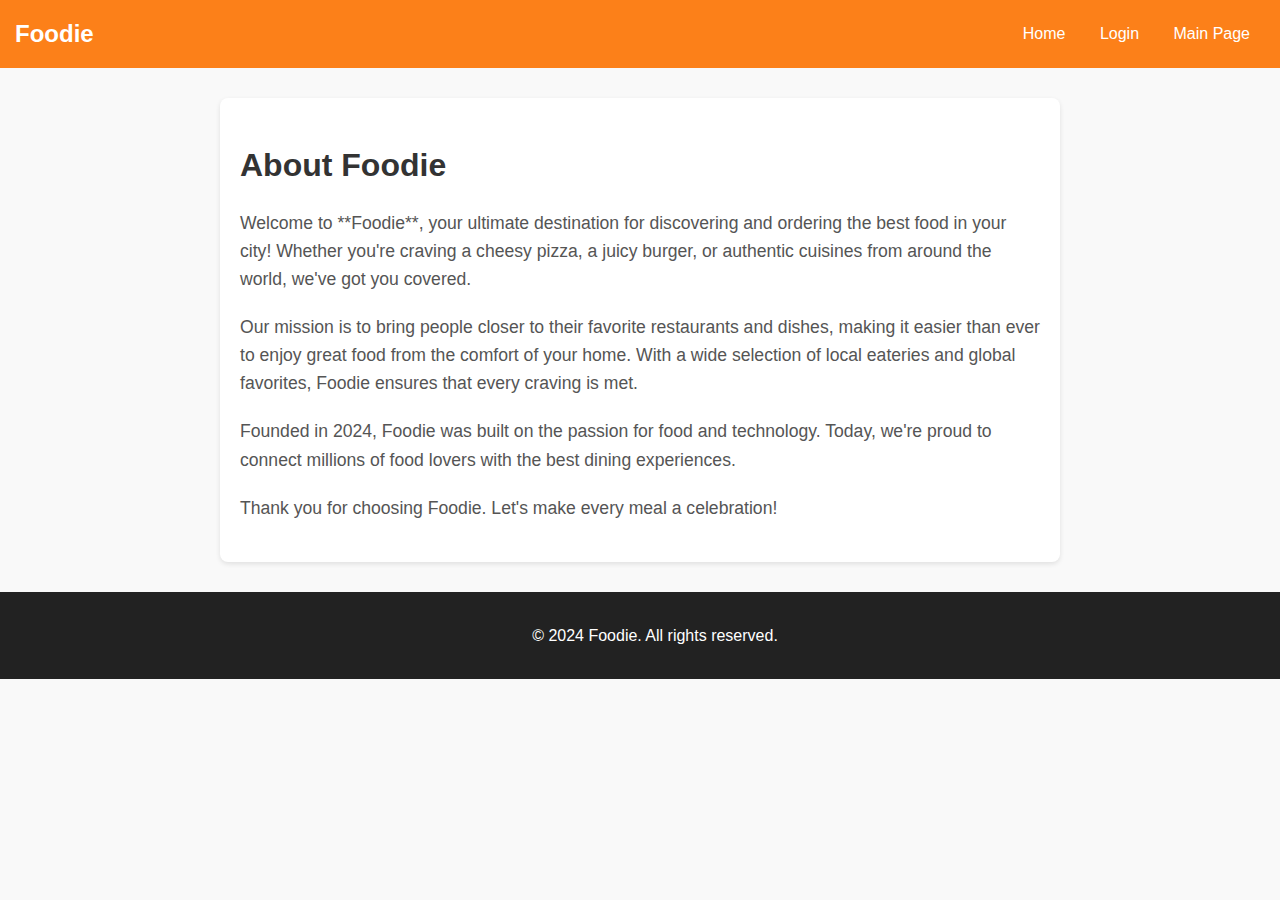
<file: about.html>
<!DOCTYPE html>
<html lang="en">
<head>
    <meta charset="UTF-8">
    <meta name="viewport" content="width=device-width, initial-scale=1.0">
    <title>About Us</title>
    <style>
        body {
            margin: 0;
            font-family: Arial, sans-serif;
            line-height: 1.6;
            background-color: #f9f9f9;
        }
        header {
            background-color: #fc8019;
            color: white;
            padding: 15px;
            display: flex;
            justify-content: space-between;
            align-items: center;
        }
        header .logo {
            font-size: 1.5em;
            font-weight: bold;
        }
        header nav a {
            color: white;
            text-decoration: none;
            margin: 0 15px;
            font-size: 1em;
        }
        .about-container {
            max-width: 800px;
            margin: 30px auto;
            background: white;
            padding: 20px;
            border-radius: 8px;
            box-shadow: 0 2px 5px rgba(0, 0, 0, 0.1);
        }
        .about-container h1 {
            font-size: 2em;
            color: #333;
            margin-bottom: 15px;
        }
        .about-container p {
            font-size: 1.1em;
            color: #555;
            margin-bottom: 20px;
        }
        footer {
            background-color: #222;
            color: white;
            text-align: center;
            padding: 15px;
            position: relative;
            bottom: 0;
            width: 100%;
        }
        footer a {
            color: #fc8019;
            text-decoration: none;
        }
    </style>
</head>
<body>
    <!-- Header -->
    <header>
        <div class="logo">Foodie</div>
        <nav>
            <a href="home.html">Home</a>
            <a href="login.html">Login</a>
            <a href="foodie.html">Main Page</a>
            
        </nav>
    </header>

    <!-- About Section -->
    <div class="about-container">
        <h1>About Foodie</h1>
        <p>
            Welcome to **Foodie**, your ultimate destination for discovering and ordering the best food in your city!
            Whether you're craving a cheesy pizza, a juicy burger, or authentic cuisines from around the world, we've got you covered.
        </p>
        <p>
            Our mission is to bring people closer to their favorite restaurants and dishes, making it easier than ever to enjoy great food
            from the comfort of your home. With a wide selection of local eateries and global favorites, Foodie ensures that every craving is met.
        </p>
        <p>
            Founded in 2024, Foodie was built on the passion for food and technology. Today, we're proud to connect millions of food lovers with the best dining experiences.
        </p>
        <p>
            Thank you for choosing Foodie. Let's make every meal a celebration!
        </p>
    </div>

    <!-- Footer -->
    <footer>
        <p>&copy; 2024 Foodie. All rights reserved.</p>
    </footer>
</body>
</html>
</file>
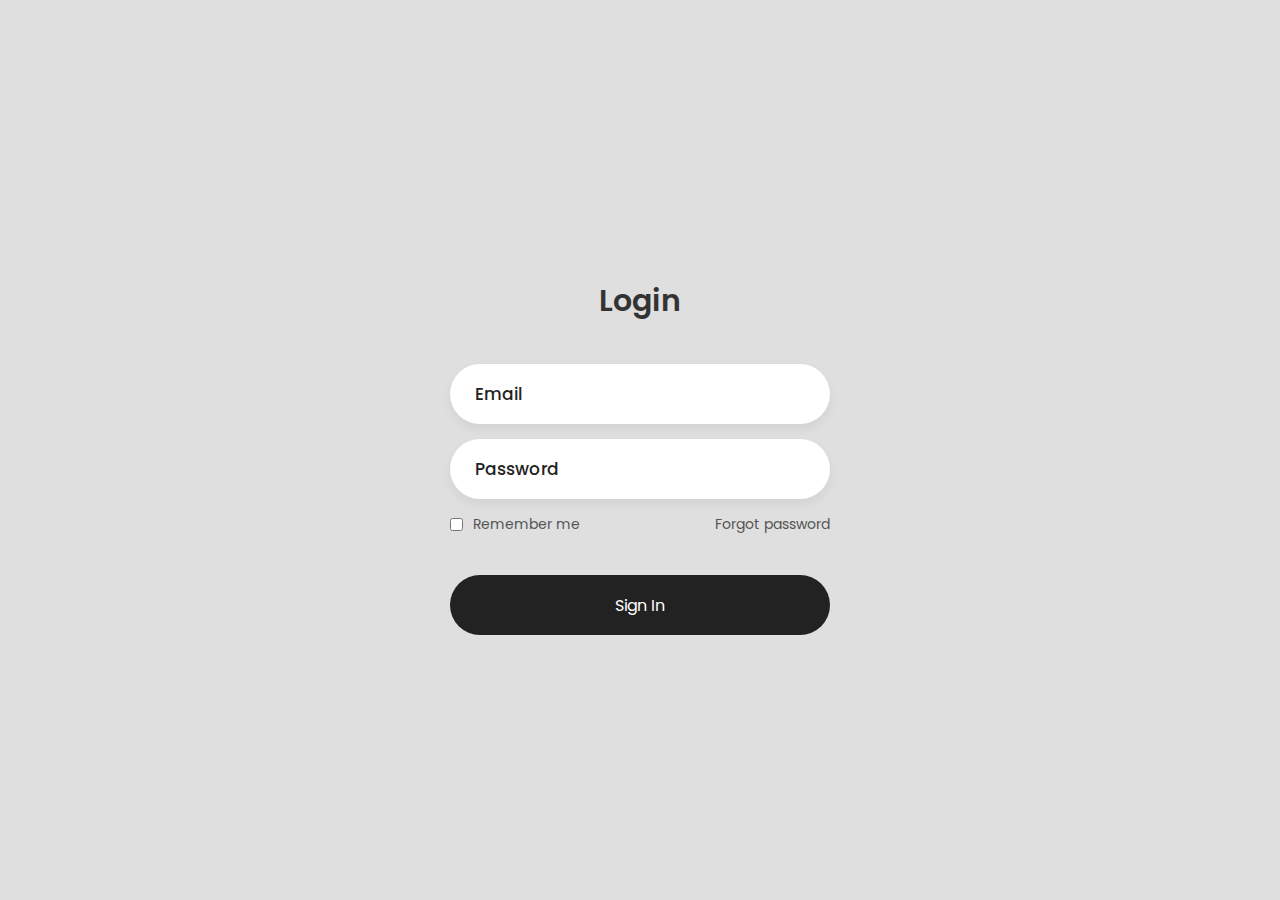
<file: login.html>
<!DOCTYPE html>
<html lang="en">
<head>
    <meta charset="UTF-8">
    <meta http-equiv="X-UA-Compatible" content="IE=edge">
    <meta name="viewport" content="width=device-width, initial-scale=1.0">
    <link rel="stylesheet" href="style.css">
    <title>Login | Ludiflex</title>
</head>
<body>
    <div class="login-box">
        <div class="login-header">
            <header>Login</header>
        </div>
        <div class="input-box">
            <input type="text" class="input-field" placeholder="Email" autocomplete="off" required>
        </div>
        <div class="input-box">
            <input type="password" class="input-field" placeholder="Password" autocomplete="off" required>
        </div>
        <div class="forgot">
            <section>
                <input type="checkbox" id="check">
                <label for="check">Remember me</label>
            </section>
            <section>
                <a href="#">Forgot password</a>
            </section>
        </div>
        <div class="input-submit">
            <button class="submit-btn" id="submit"></button>
            <label for="submit">Sign In</label>
        </div>
</file>
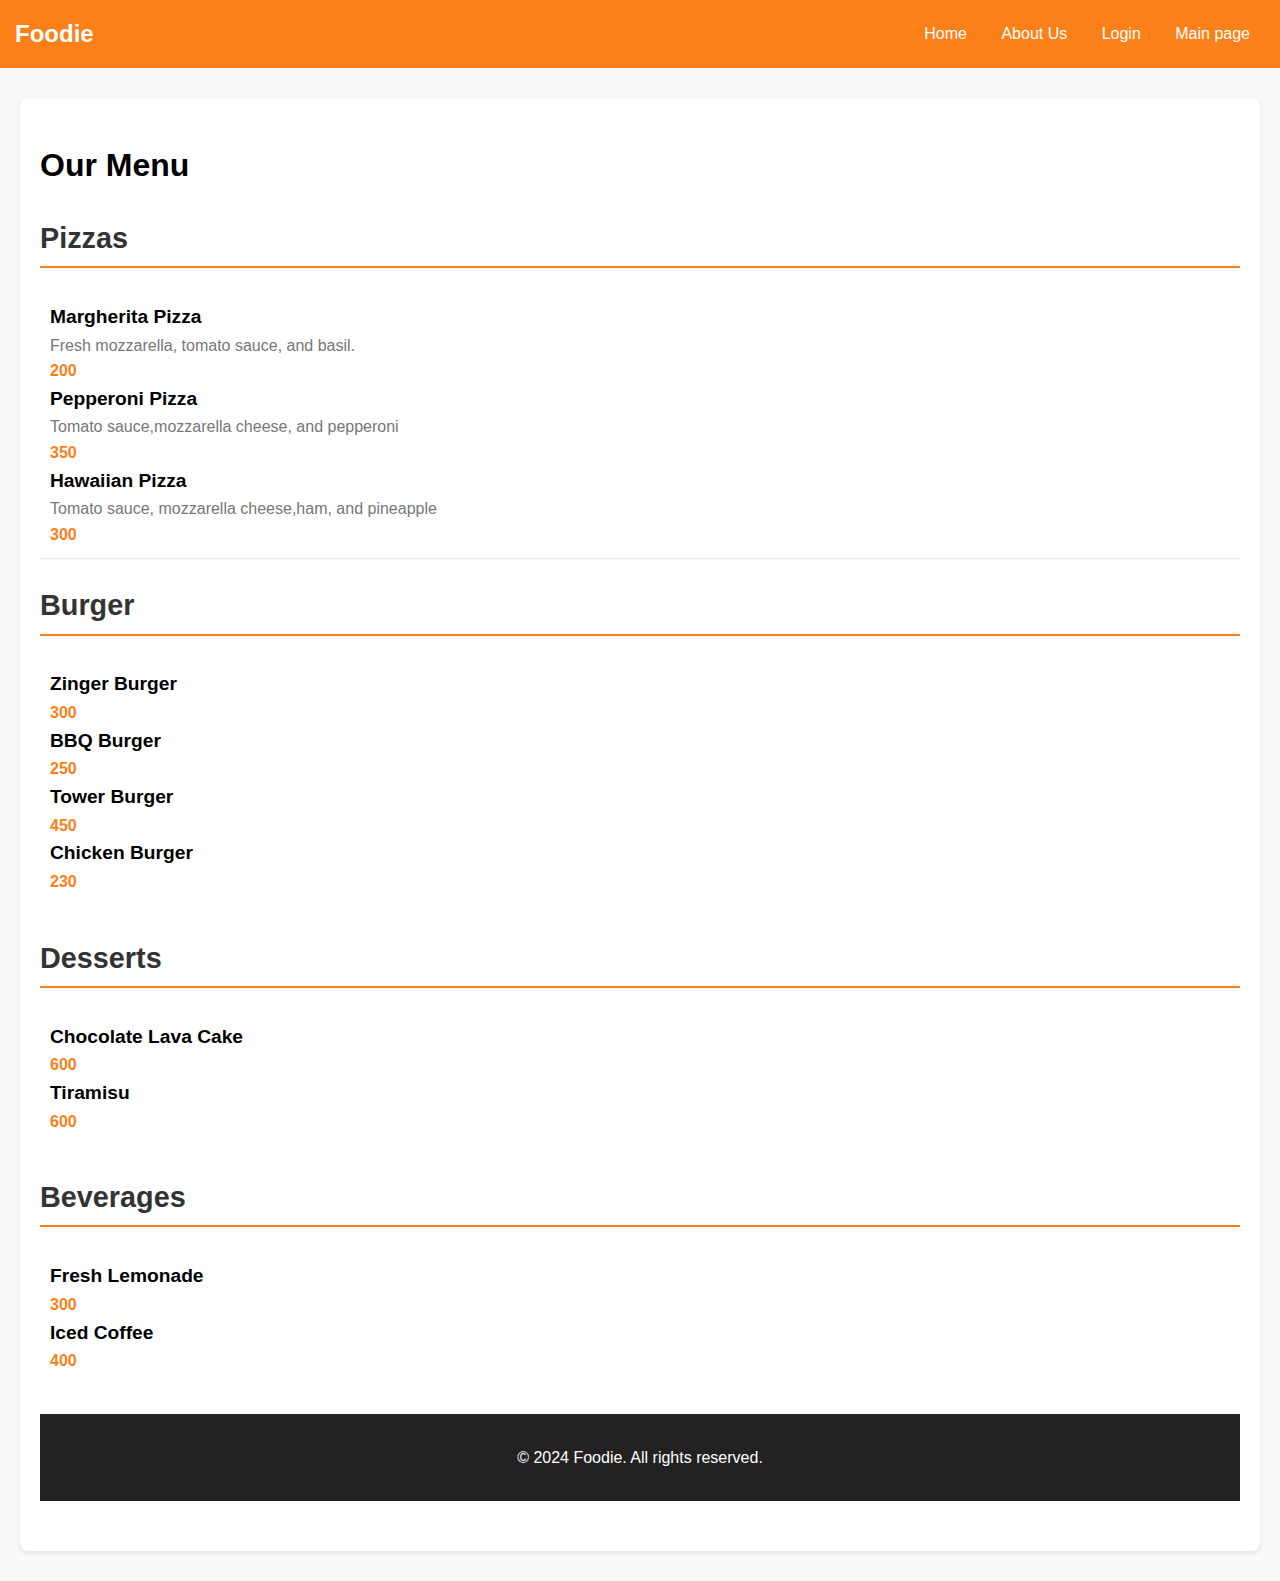
<file: menu.html>
<!DOCTYPE html>
<html lang="en">
<head>
    <meta charset="UTF-8">
    <meta name="viewport" content="width=device-width, initial-scale=1.0">
    <title>Menu</title>
    <style>
        body {
            margin: 0;
            font-family: Arial, sans-serif;
            line-height: 1.6;
            background-color: #f9f9f9;
        }
        header {
            background-color: #fc8019;
            color: white;
            padding: 15px;
            display: flex;
            justify-content: space-between;
            align-items: center;
        }
        header .logo {
            font-size: 1.5em;
            font-weight: bold;
        }
        header nav a {
            color: white;
            text-decoration: none;
            margin: 0 15px;
            font-size: 1em;
        }
        .menu-container {
            max-width: 1200px;
            margin: 30px auto;
            padding: 20px;
            background: white;
            border-radius: 8px;
            box-shadow: 0 2px 5px rgba(0, 0, 0, 0.1);
        }
        .menu-section {
            margin-bottom: 30px;
        }
        .menu-section h2 {
            font-size: 1.8em;
            color: #333;
            border-bottom: 2px solid #fc8019;
            padding-bottom: 5px;
        }
        .menu-item {
            display: flex;
            justify-content: space-between;
            margin: 15px 0;
            padding: 10px;
            border-bottom: 1px solid #eee;
        }
        .menu-item:last-child {
            border-bottom: none;
        }
        .menu-item h3 {
            margin: 0;
            font-size: 1.2em;
        }
        .menu-item p {
            margin: 0;
            color: #777;
        }
        .menu-item .price {
            font-weight: bold;
            color: #fc8019;
        }
        footer {
            background-color: #222;
            color: white;
            text-align: center;
            padding: 15px;
        }
        footer a {
            color: #fc8019;
            text-decoration: none;
        }
    </style>
</head>
<body>
    <!-- Header -->
    <header>
        <div class="logo">Foodie</div>
        <nav>
            <a href="home.html">Home</a>
            <a href="about.html">About Us</a>
            <a href="login.html">Login</a>
            <a href="foodie.html">Main page</a>
            
        </nav>
    </header>

    <!-- Menu Section -->
    <div class="menu-container">
        <h1>Our Menu</h1>

        <!-- Appetizers -->
        <div class="menu-section">
            <h2>Pizzas</h2>
            <div class="menu-item">
                <div>
                    <h3>Margherita Pizza</h3>
                    <p>Fresh mozzarella, tomato sauce, and basil.</p>
                    <span class="price">200</span>
                    <h3>Pepperoni Pizza</h3>
                    <p>Tomato sauce,mozzarella cheese, and pepperoni</p>
                    <span class="price">350</span>
                    <h3>Hawaiian Pizza</h3>
                    <p>Tomato sauce, mozzarella cheese,ham, and pineapple</p>
                    <span class="price">300</span>
                </div>
            </div>
        <div class="menu-section">
            <h2>Burger</h2>
            <div class="menu-item">
                <div>
                    <h3>Zinger Burger</h3>
                    <span class="price">300</span>
                    <h3>BBQ Burger</h3>
                    <span class="price">250</span>
                    <h3>Tower Burger</h3>
                    <span class="price">450</span>
                    <h3> Chicken Burger</h3>
                    <span class="price">230</span>
                </div>
                    

            </div>
        </div>

    

        <!-- Desserts -->
        <div class="menu-section">
            <h2>Desserts</h2>
            <div class="menu-item">
                <div>
                <h3>Chocolate Lava Cake</h3>
                <span class="price">600</span>
                <h3>Tiramisu</h3>
                <span class="price">600</span>
                </div>
            </div>
        </div>

        <!-- Beverages -->
        <div class="menu-section">
            <h2>Beverages</h2>
            <div class="menu-item">
                <div>
                    <h3>Fresh Lemonade</h3>
                    <span class="price">300</span>
                    <h3>Iced Coffee</h3>
                    <span class="price">400</span>
                    
                </div>
                
            </div>
            
            
        </div>
    

    <!-- Footer -->
    <footer>
        <p>&copy; 2024 Foodie. All rights reserved.</p>
    </footer>
</body>
</html>
</file>
<file: style.css>
@import url('https://fonts.googleapis.com/css2?family=Poppins:wght@400;500&display=swap');

*{
    margin: 0;
    padding: 0;
    box-sizing: border-box;
    font-family: 'Poppins',sans-serif;
    
}
body{
    display: flex;
    justify-content: center;
    align-items: center;
    min-height: 100vh;
    background: #dfdfdf;
}
.login-box{
    display: flex;
    justify-content: center;
    flex-direction: column;
    width: 440px;
    height: 480px;
    padding: 30px;
}
.login-header{
    text-align: center;
    margin: 20px 0 40px 0;
}
.login-header header{
    color: #333;
    font-size: 30px;
    font-weight: 600;
}
.input-box .input-field{
    width: 100%;
    height: 60px;
    font-size: 17px;
    padding: 0 25px;
    margin-bottom: 15px;
    border-radius: 30px;
    border: none;
    box-shadow: 0px 5px 10px 1px rgba(0,0,0, 0.05);
    outline: none;
    transition: .3s;
}
::placeholder{
    font-weight: 500;
    color: #222;
}
.input-field:focus{
    width: 105%;
}
.forgot{
    display: flex;
    justify-content: space-between;
    margin-bottom: 40px;
}
section{
    display: flex;
    align-items: center;
    font-size: 14px;
    color: #555;
}
#check{
    margin-right: 10px;
}
a{
    text-decoration: none;
}
a:hover{
    text-decoration: underline;
}
section a{
    color: #555;
}
.input-submit{
    position: relative;
}
.submit-btn{
    width: 100%;
    height: 60px;
    background: #222;
    border: none;
    border-radius: 30px;
    cursor: pointer;
    transition: .3s;
}
.input-submit label{
    position: absolute;
    top: 45%;
    left: 50%;
    color: #fff;
    -webkit-transform: translate(-50%, -50%);
    -ms-transform: translate(-50%, -50%);
    transform: translate(-50%, -50%);
    cursor: pointer;
}
.submit-btn:hover{
    background: #000;
    transform: scale(1.05,1);
}
.sign-up-link{
    text-align: center;
    font-size: 15px;
    margin-top: 20px;
}
.sign-up-link a{
    color: #000;
    font-weight: 600;
}
</file>
